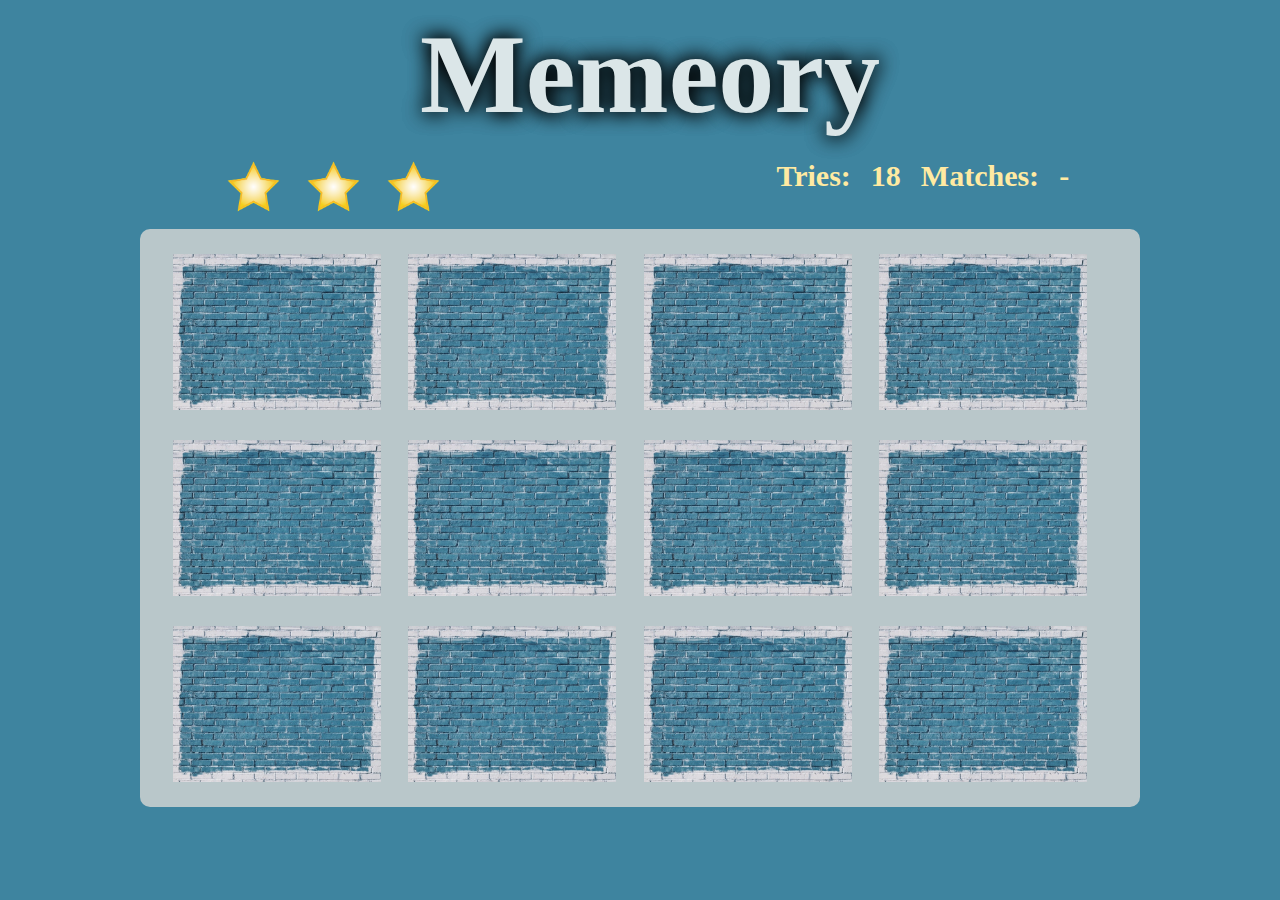
<file: index.html>
<!DOCTYPE html>
<html lang="en">
<head>
  <meta charset="UTF-8">
  <title>Memory-Game</title>
  <link rel="stylesheet" href="style.css">
  <link href="https://fonts.googleapis.com/css?family=Sacramento" rel="stylesheet">
</head>
<body>
  <h1>Memeory</h1>

  <div id="stars">
  <img id="star" src="Pics/star.png">
   <img id="star" src="Pics/star.png">
   <img id="star" src="Pics/star.png">
 </div>
   <div id="points">
    <span>Tries: </span>
    <span id="tries">18</span>

  <span> Matches: </span>
  <span id="matched"> -</span>
  </div>

  <div id="memory-game"></div>


<div id="popup1" class="overlay">
    <div class="popup">
        <h2 id="result"></h2>
        <a class="close" href=# >×</a>
        <button type="submit" onclick='refreshPage()'>
            Play again 😄</a>
        </button>
    </div>
</div>





  <script src="script.js"></script>
</body>
</html>
</file>
<file: style.css>
*,
*::before,
*::after {
  box-sizing: border-box;
}

h1 {
  font-size: 7rem;
  text-align: center;
  margin: 10px;
  font-family: impact;
  color: #DBE6E8;
  text-shadow: 0 0 20px black, 0 0 20px black;
  width: 100%;
}
h2 {
font-size: 3rem;
font-family: impact;
color: #FFEAA2;
}

.card:active {
  transform: scale(1.3);
  transition: transform .2s;
}

#memory-game {
  width: 1000px;
  height: auto;
  display: flex;
  flex-wrap: wrap;
  margin: auto;
  perspective: 1000px;
  background:  #B9C7CA;
  padding: 10px;
  border-radius: 10px;
  clear: both;
}

.board {
  max-width: 960px;
  display: flex;
  flex-wrap: wrap;
  justify-content: space-evenly;
}
body {
  background: #3E849F;
}

.card {
    position: relative;
    margin: 5px;
    transform: scale(1);
    transform-style: preserve-3d;
    transition: transform.5s;
    border-radius: 10px;
  }

.card, .back, .front {
  height: 11rem;
  width:  13rem;
}

.back, .front {
  position: absolute;
  backface-visibility: hidden;
  width: 100%;
  height: 100%;
}

.front {
  background: url(Pics/all.jpg);
  background-size: cover;
  background-repeat: no-repeat;
  background-position: center center;
  border-radius: 10px;
  background-size: 100%;
}

.back {
  transform: rotateY(180deg);
  background-size: cover;
  background-repeat: no-repeat;
  background-position: center center;
  border-radius: 10px;
  border: 5 px solid #FCD639;
  background-size: 100%;
}

.selected {
  transform: rotateY(180deg);
}
.match .front {
  background: inherit !important;
}
.match {
  background-image: none !important;
}
#stars img {
  width: 80px;
  height: 80px;
  float: right;
}
#stars {
  float: left;
  width: 35%;
}

#points {
  width: 40%;
  height: auto;
  border-radius: 10px;
  color: #FFEAA2;
  float: right;


}

span{
  padding: 10px;
  font-family: tahoma;
  font-size: 30px;
  font-weight: bold;
  float: left;
}

button {
  width: 200px;
  height: 100px;
  border-radius: 10px;
  font-size: 30px;
  font-family: impact;
  background-color: #3E849F;
  color: #FFEAA2;
}

.overlay {
	position: fixed;
	top: 0;
	bottom: 0;
	left: 0;
	right: 0;
	background: rgba(0, 0, 0, 0.7);
	transition: opacity 500ms;
	visibility: hidden;
	opacity: 0;
}

.overlay:target {
	visibility: visible;
	opacity: 1;
}

.popup {
	margin: 70px auto;
	padding: 20px;
	background: #ffffff;
	border-radius: 5px;
	width: 45%;
	position: relative;
	transition: all 5s ease-in-out;
	font-family: 'Gloria Hallelujah', cursive;
}

.popup h2 {
	margin-top: 0;
	color: #333;
	font-family: Impact;
}

.popup .close {
	position: absolute;
	top: 20px;
	right: 30px;
	transition: all 200ms;
	font-size: 30px;
	font-weight: bold;
	text-decoration: none;
	color: #333;
}

.popup .close:hover {
	color: #E5F720;
}

.popup .content-1,
.content-2 {
	max-height: 30%;
	overflow: auto;
	text-align: center;
  width: 40%;
}

.show {
	visibility: visible !important;
	opacity:  100 !important;
}


.overlay {
	position: fixed;
	top: 0;
	bottom: 0;
	left: 0;
	right: 0;
	background: rgba(0, 0, 0, 0.7);
	transition: opacity 500ms;
	visibility: hidden;
	opacity: 0;
}

.overlay:target {
	visibility: visible;
	opacity: 1;
}

.popup {
	margin: 70px auto;
	padding: 20px;
	background: #ffffff;
	border-radius: 5px;
	width: 45%;
	position: relative;
	transition: all 5s ease-in-out;
	font-family: 'Gloria Hallelujah', cursive;
  text-align: center;
}

.popup h2 {
	margin-top: 0;
	color: #333;
	font-family: Tahoma, Arial, sans-serif;
}

.popup .close {
	position: absolute;
	top: 20px;
	right: 30px;
	transition: all 200ms;
	font-size: 30px;
	font-weight: bold;
	text-decoration: none;
	color: #333;
}

.popup .close:hover {
	color: #E5F720;
}

.popup .content-1,
.content-2 {
	max-height: 30%;
	overflow: auto;
	text-align: center;
}

.show {
	visibility: visible !important;
	opacity:  100 !important;
}
</file>
